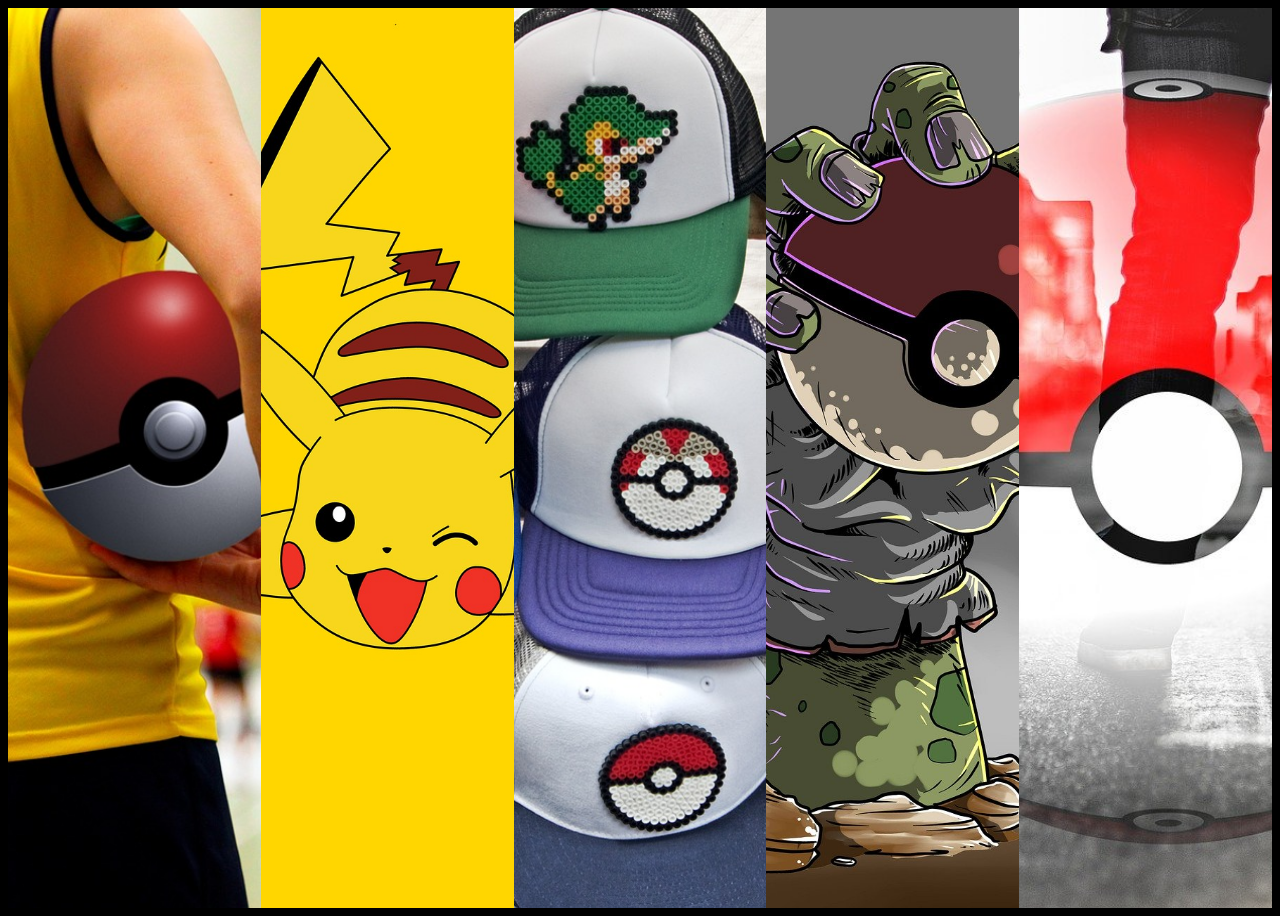
<file: index.html>
<!DOCTYPE html>
<html lang="en">
<head>
    <meta charset="UTF-8">
    <meta http-equiv="X-UA-Compatible" content="IE=edge">
    <meta name="viewport" content="width=device-width, initial-scale=1.0">
    <title>Menu Animado</title>
    <link rel="stylesheet" href="/css/app.css">
</head>
<body>
    
    <div class="contenedor">
        <a href="#" class="equipo">
            <div class="fondo">
                <div class="titulos">
                    <h2>Equipo Pokemon</h2>
                    <p>Construye tu equipo para los combates de entrenadores de Pokemon</p>
                </div>
            </div>
        </a>

        <a href="Equpo.html" class="pokemones">
            <div class="fondo">
                <div class="titulos">
                    <h2>Conoce todo sobre tus pokemones</h2>
                    <p>Construye tu equipo para los combates de entrenadores de pokemon</p>
                </div>
            </div>
        </a>

        <a href="#" class="comunidad">
            <div class="fondo">
                <div class="titulos">
                    <h2>Comunidad Pokemon</h2>
                    <p>Alguna vez te has preguntado que es Pokemon y su historia?</p>
                </div>
            </div>
        </a>

        <a href="#" class="cazador">
            <div class="fondo">
                <div class="titulos">
                    <h2>Los Pokemones mas raros</h2>
                    <p>Los pokemones mas raros y dificiles de capturar de leyendas Pokemon</p>
                </div>
            </div>
        </a>

        <a href="#" class="lugares">
            <div class="fondo">
                <div class="titulos">
                    <h2>Lois mejores lugares para jugar pokemon</h2>
                    <p>Pues dejamos presente cuales son los mejores lugares para jugar pokemon</p>
                </div>
            </div>
        </a>
    </div>



</body>
</html>
</file>
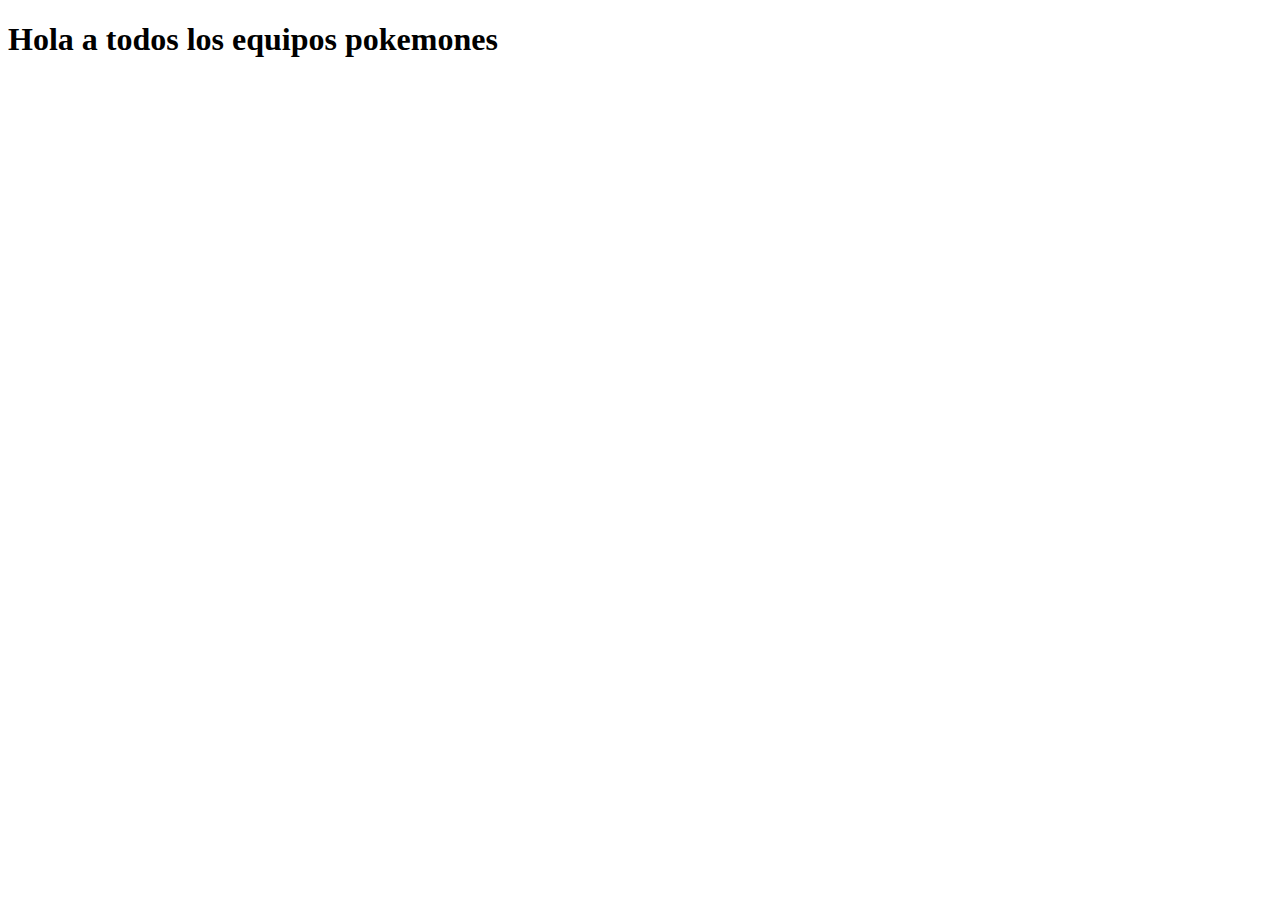
<file: Equpo.html>
<!DOCTYPE html>
<html lang="en">
<head>
    <meta charset="UTF-8">
    <meta http-equiv="X-UA-Compatible" content="IE=edge">
    <meta name="viewport" content="width=device-width, initial-scale=1.0">
    <title>Document</title>
</head>
<body>
    <h1>Hola a todos los equipos pokemones</h1>
</body>
</html>
</file>
<file: css/app.css>
body {
    font: normal 16px "Helvetica Neue", sans-serif;
    background-color: black;
}

.contenedor {
    display: flex;
    height: 100vh;
}

.contenedor a {
    position: relative;
    flex: 1;
    text-align: center;
    text-decoration: none;
    color: white;
    background-size: cover;
    background-position: center;
    background-repeat: no-repeat;
    transition: flex .4s;
}

.contenedor .equipo{
    background-image: url(/img/equipo.jpg);
}

.contenedor .pokemones{
    background-image: url(/img/pikachu.jpg);
}

.contenedor .comunidad{
    background-image: url(/img/comunidad.jpg);
}

.contenedor .cazador{
    background-image: url(/img/caza.jpg);
}

.contenedor .lugares{
    background-image: url(/img/pokebola.jpg);
}

/* Efecto de agrandar las fotos*/

.contenedor a:hover {
    flex: 3;
}

/* parrafos y h2 */

.contenedor .fondo{
    display: flex;
    align-items: center;
    justify-content: center;
    padding: 0 1rem;
    position: absolute;
    top: 0;
    right: 0;
    bottom: 0;
    left: 0;
    transition: bacjground-color .4s;
}

/* Oscuridad a la foto */

.contenedor a:hover .fondo{
    background-color: rgba(0, 0, 0, .7);
}

/* efecto para esconder las letras */

.contenedor .titulos * {
    visibility: hidden;
    opacity: 0;
    transform-style: preserve-3d;
}

/* efecto para hacer bajar las letras */

.contenedor .fondo h2{
    transform: translate3d(0, -6rem, 0);
}

.contenedor .fondo p {
    transform: translate3d(0, 6rem, 0);
}

.contenedor a:hover .titulos * {
    opacity: 1;
    visibility: visible;
    transform: none;
    transition: all .3s .3s;
}
</file>
